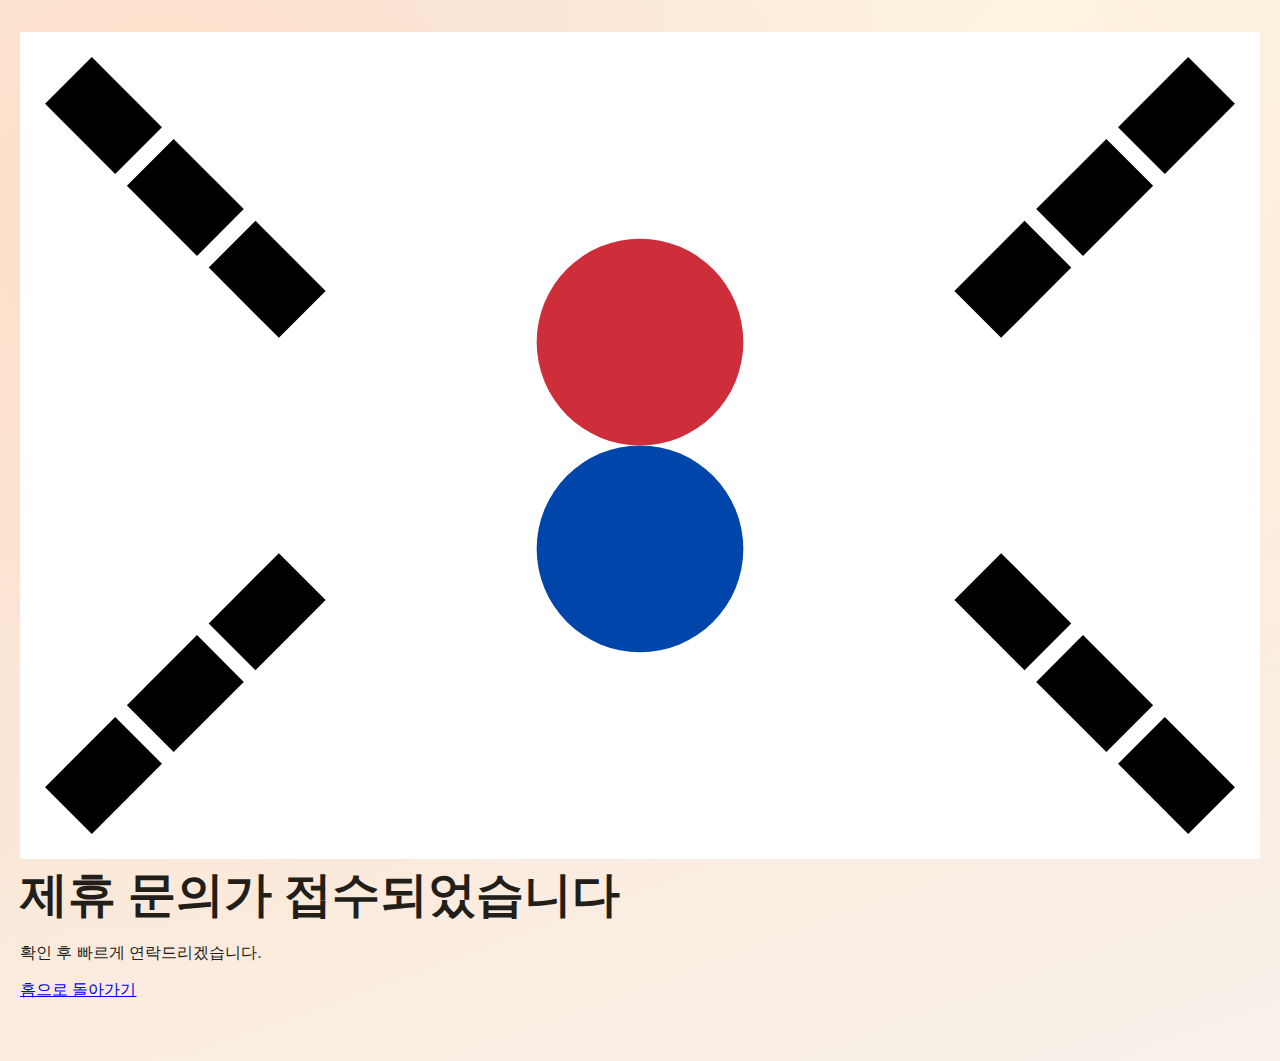
<file: thank-you.html>
<!DOCTYPE html>
<html lang="ko">
<head>
    <meta charset="UTF-8">
    <meta name="viewport" content="width=device-width, initial-scale=1.0">
    <title>제휴 문의 접수 완료</title>
    <link rel="stylesheet" href="style.css">
</head>
<body>
    <img class="corner-flag" alt="태극기" src="data:image/svg+xml;utf8,<svg xmlns='http://www.w3.org/2000/svg' viewBox='0 0 300 200'><rect width='300' height='200' fill='white'/><g transform='translate(150 100)'><path d='M0-50A50 50 0 0 1 0 50A25 25 0 0 0 0-50Z' fill='%23cd2e3a'/><path d='M0 50A50 50 0 0 1 0-50A25 25 0 0 0 0 50Z' fill='%230045a9'/><circle cx='0' cy='-25' r='25' fill='%23cd2e3a'/><circle cx='0' cy='25' r='25' fill='%230045a9'/></g><g fill='black'><g transform='translate(40 40) rotate(-45)'><rect x='-8' y='-40' width='16' height='24'/><rect x='-8' y='-12' width='16' height='24'/><rect x='-8' y='16' width='16' height='24'/></g><g transform='translate(260 40) rotate(45)'><rect x='-8' y='-40' width='16' height='24'/><rect x='-8' y='-12' width='16' height='24'/><rect x='-8' y='16' width='16' height='24'/></g><g transform='translate(40 160) rotate(45)'><rect x='-8' y='-40' width='16' height='24'/><rect x='-8' y='-12' width='16' height='24'/><rect x='-8' y='16' width='16' height='24'/></g><g transform='translate(260 160) rotate(-45)'><rect x='-8' y='-40' width='16' height='24'/><rect x='-8' y='-12' width='16' height='24'/><rect x='-8' y='16' width='16' height='24'/></g></g></svg>">
    <div class="container">
        <h1>제휴 문의가 접수되었습니다</h1>
        <p class="lotto-hint">확인 후 빠르게 연락드리겠습니다.</p>
        <a id="generate-btn" href="index.html">홈으로 돌아가기</a>
    </div>
</body>
</html>
</file>
<file: style.css>
:root {
    --bg: #f7f1e8;
    --bg-accent: #fbe4d8;
    --ink: #221f1a;
    --muted: #5a5248;
    --card: #fffaf4;
    --accent: #ff7a59;
    --accent-dark: #d84f2c;
    --border: #e5d9cc;
    --shadow: 0 22px 60px rgba(34, 31, 26, 0.12);
}

* {
    box-sizing: border-box;
}

body {
    margin: 0;
    font-family: "Manrope", sans-serif;
    color: var(--ink);
    min-height: 100vh;
    background: radial-gradient(circle at 12% 18%, rgba(255, 220, 196, 0.9), transparent 55%),
        radial-gradient(circle at 82% 10%, rgba(255, 244, 222, 0.9), transparent 45%),
        linear-gradient(160deg, #f6efe7 0%, #fbe9da 55%, #f8f1ea 100%);
    padding: 32px 20px 60px;
}

.page {
    max-width: 1100px;
    margin: 0 auto;
    display: flex;
    flex-direction: column;
    gap: 28px;
}

.hero {
    padding: 28px 30px 18px;
    border-radius: 28px;
    background: rgba(255, 255, 255, 0.55);
    border: 1px solid rgba(255, 255, 255, 0.75);
    box-shadow: var(--shadow);
    backdrop-filter: blur(12px);
    animation: float-in 700ms ease-out both;
}

.eyebrow {
    margin: 0 0 10px;
    text-transform: uppercase;
    letter-spacing: 0.18em;
    font-size: 12px;
    color: var(--muted);
}

h1 {
    font-family: "DM Serif Display", serif;
    font-size: clamp(32px, 4vw, 48px);
    margin: 0 0 8px;
}

.subtitle {
    margin: 0 0 18px;
    color: var(--muted);
    font-size: 16px;
    max-width: 620px;
}

.cta-row {
    display: flex;
    flex-wrap: wrap;
    gap: 12px;
    align-items: center;
}

.upload-btn,
#reset-btn {
    border: none;
    border-radius: 999px;
    padding: 12px 22px;
    font-size: 15px;
    font-weight: 700;
    cursor: pointer;
    transition: transform 160ms ease, box-shadow 160ms ease, opacity 160ms ease;
}

.upload-btn {
    display: inline-flex;
    align-items: center;
    justify-content: center;
    background: linear-gradient(135deg, var(--accent), #ffb199);
    color: #1f130f;
    box-shadow: 0 16px 30px rgba(255, 122, 89, 0.3);
}

#reset-btn {
    background: #1f130f;
    color: #fef2e7;
    box-shadow: 0 12px 26px rgba(31, 19, 15, 0.2);
}

.upload-btn:hover,
#reset-btn:hover {
    transform: translateY(-2px);
}

#reset-btn:disabled {
    opacity: 0.45;
    cursor: not-allowed;
    transform: none;
}

.file-input {
    position: absolute;
    width: 1px;
    height: 1px;
    padding: 0;
    margin: -1px;
    overflow: hidden;
    clip: rect(0, 0, 0, 0);
    border: 0;
}

.status {
    margin-top: 16px;
    font-size: 14px;
    color: var(--muted);
}

.section-title {
    margin: 0 0 16px;
    font-family: "DM Serif Display", serif;
    font-size: clamp(20px, 2.8vw, 28px);
    color: var(--ink);
}

.test-grid {
    display: grid;
    grid-template-columns: repeat(auto-fit, minmax(280px, 1fr));
    gap: 20px;
}

.card {
    background: var(--card);
    border-radius: 22px;
    padding: 22px;
    border: 1px solid var(--border);
    box-shadow: var(--shadow);
    animation: fade-up 700ms ease both;
}

.card:nth-child(2) {
    animation-delay: 120ms;
}

.card-header {
    font-size: 14px;
    font-weight: 700;
    color: var(--muted);
    text-transform: uppercase;
    letter-spacing: 0.14em;
    margin-bottom: 16px;
}

.webcam-box {
    width: 100%;
    aspect-ratio: 1 / 1;
    border-radius: 18px;
    background: #efe6db;
    display: flex;
    align-items: center;
    justify-content: center;
    overflow: hidden;
    position: relative;
}

.webcam-box img {
    width: 100%;
    height: 100%;
    object-fit: cover;
}

.webcam-box canvas {
    width: 100%;
    height: 100%;
    object-fit: cover;
}

.placeholder {
    color: var(--muted);
    font-size: 14px;
}

.hint {
    margin: 14px 0 0;
    color: var(--muted);
    font-size: 14px;
}

.result-main {
    display: flex;
    align-items: baseline;
    justify-content: space-between;
    gap: 12px;
    margin-bottom: 18px;
}

.result-title {
    font-size: 22px;
    font-weight: 700;
}

.result-score {
    font-size: 28px;
    font-weight: 700;
    color: var(--accent-dark);
}

.label-list {
    display: flex;
    flex-direction: column;
    gap: 12px;
}

.label-row {
    display: flex;
    flex-direction: column;
    gap: 8px;
}

.label-text {
    display: flex;
    justify-content: space-between;
    font-size: 14px;
    font-weight: 600;
    color: var(--ink);
}

.label-track {
    width: 100%;
    height: 10px;
    background: #efe1d5;
    border-radius: 999px;
    overflow: hidden;
}

.label-fill {
    height: 100%;
    width: 0%;
    background: linear-gradient(90deg, var(--accent), #ffb199);
    border-radius: inherit;
    transition: width 160ms ease;
}

.result-note {
    margin-top: 16px;
    font-size: 13px;
    color: var(--muted);
}

.tips {
    display: grid;
    grid-template-columns: repeat(auto-fit, minmax(240px, 1fr));
    gap: 16px;
}

.tip {
    background: rgba(255, 255, 255, 0.7);
    border-radius: 18px;
    padding: 18px;
    border: 1px solid rgba(255, 255, 255, 0.9);
    box-shadow: 0 16px 40px rgba(34, 31, 26, 0.08);
    animation: fade-up 700ms ease both;
}

.tip:nth-child(2) {
    animation-delay: 120ms;
}

.tip:nth-child(3) {
    animation-delay: 200ms;
}

.tip h3 {
    margin: 0 0 8px;
    font-size: 16px;
}

.tip p {
    margin: 0;
    color: var(--muted);
    font-size: 14px;
}

.footer {
    text-align: center;
    font-size: 13px;
    color: var(--muted);
}

.mono {
    font-family: "SFMono-Regular", "Consolas", "Liberation Mono", monospace;
}

@keyframes float-in {
    from {
        opacity: 0;
        transform: translateY(20px) scale(0.98);
    }
    to {
        opacity: 1;
        transform: translateY(0) scale(1);
    }
}

@keyframes fade-up {
    from {
        opacity: 0;
        transform: translateY(22px);
    }
    to {
        opacity: 1;
        transform: translateY(0);
    }
}

@media (max-width: 720px) {
    body {
        padding: 24px 16px 50px;
    }

    .hero {
        padding: 22px;
    }

    .result-main {
        flex-direction: column;
        align-items: flex-start;
    }
}
</file>
